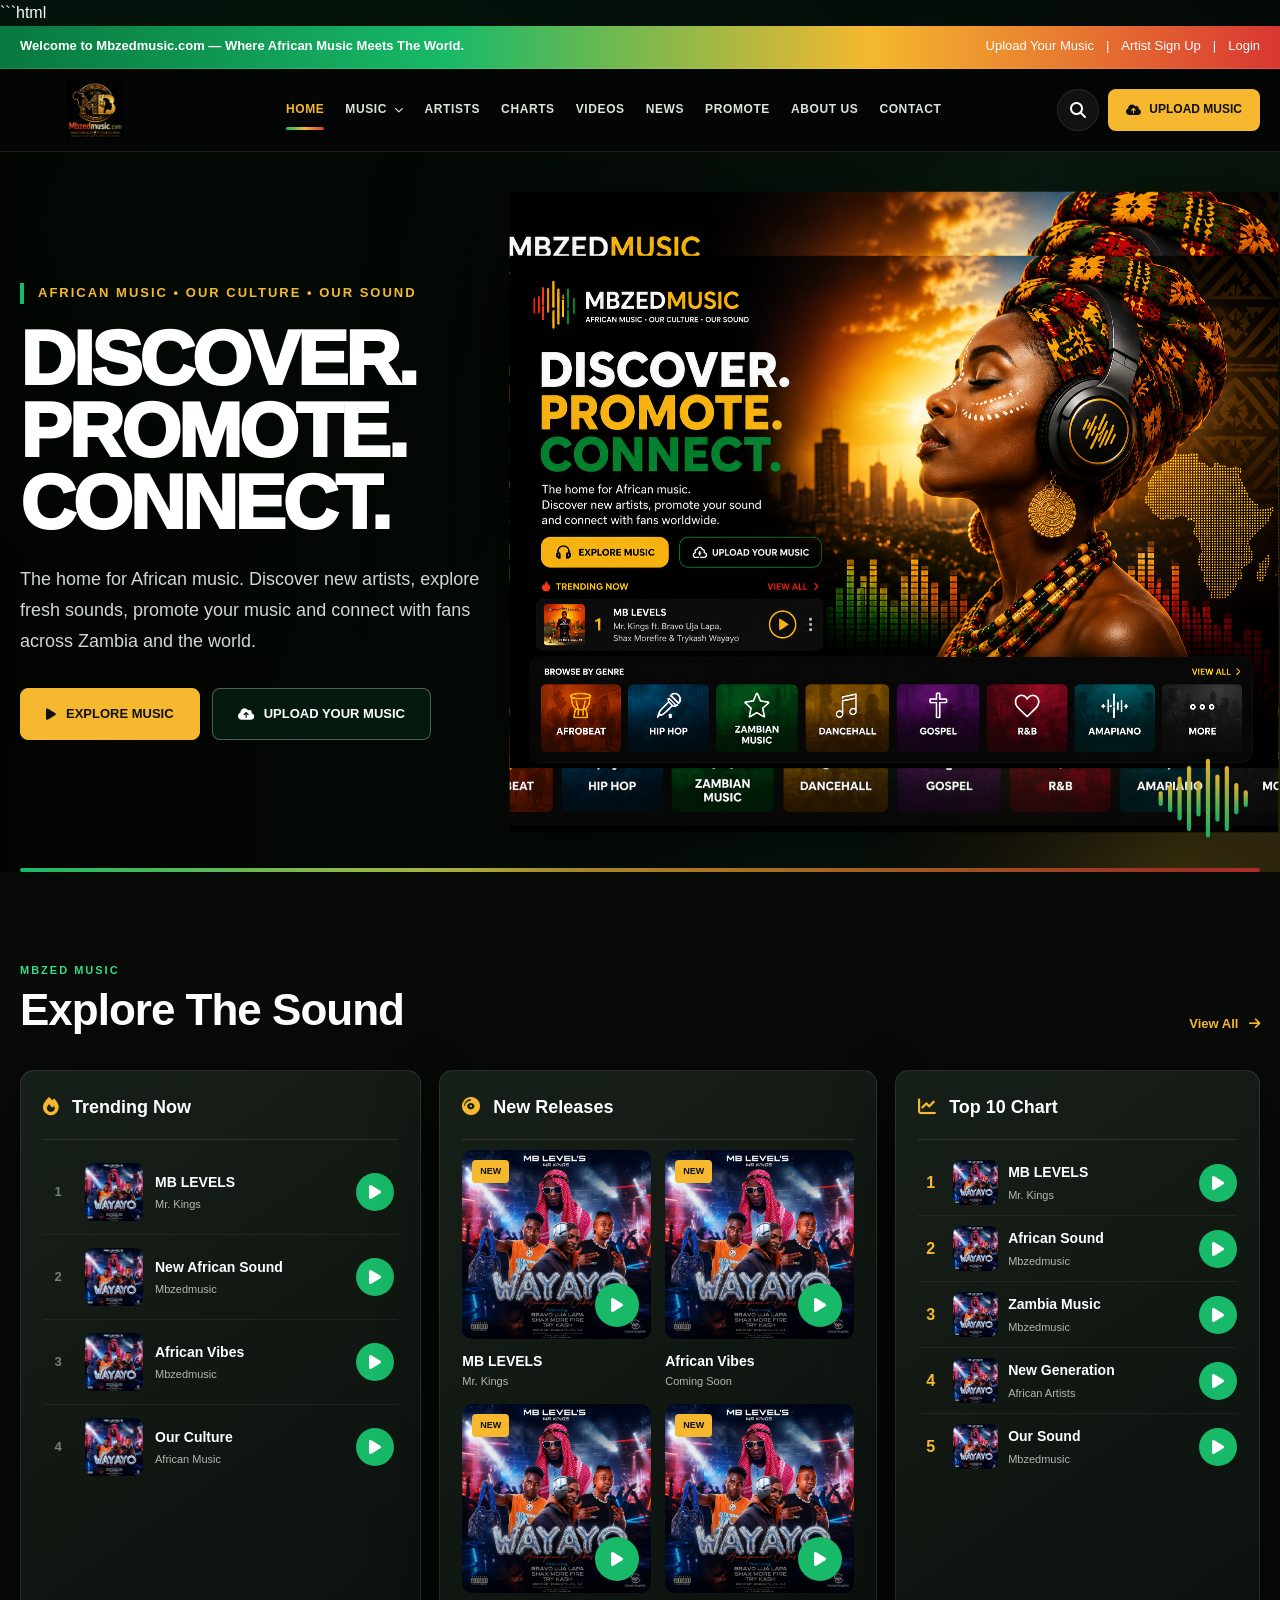
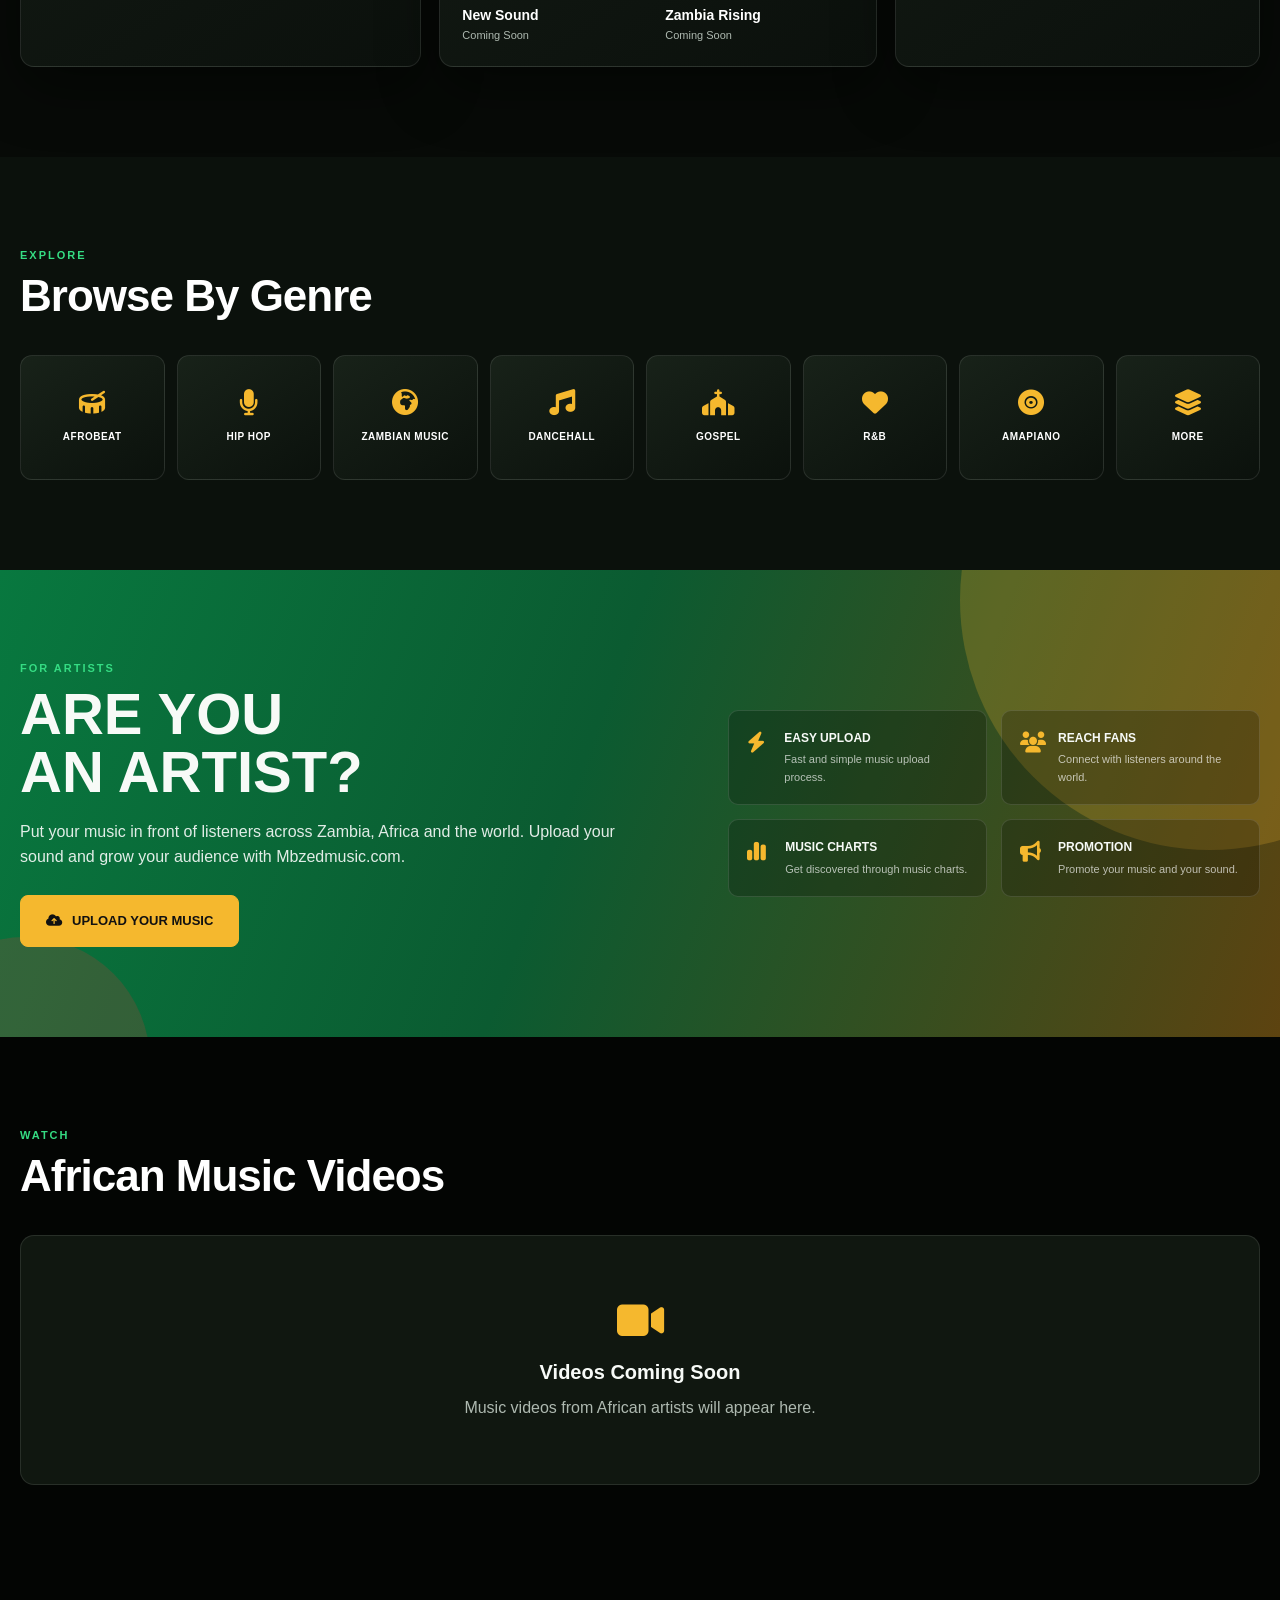
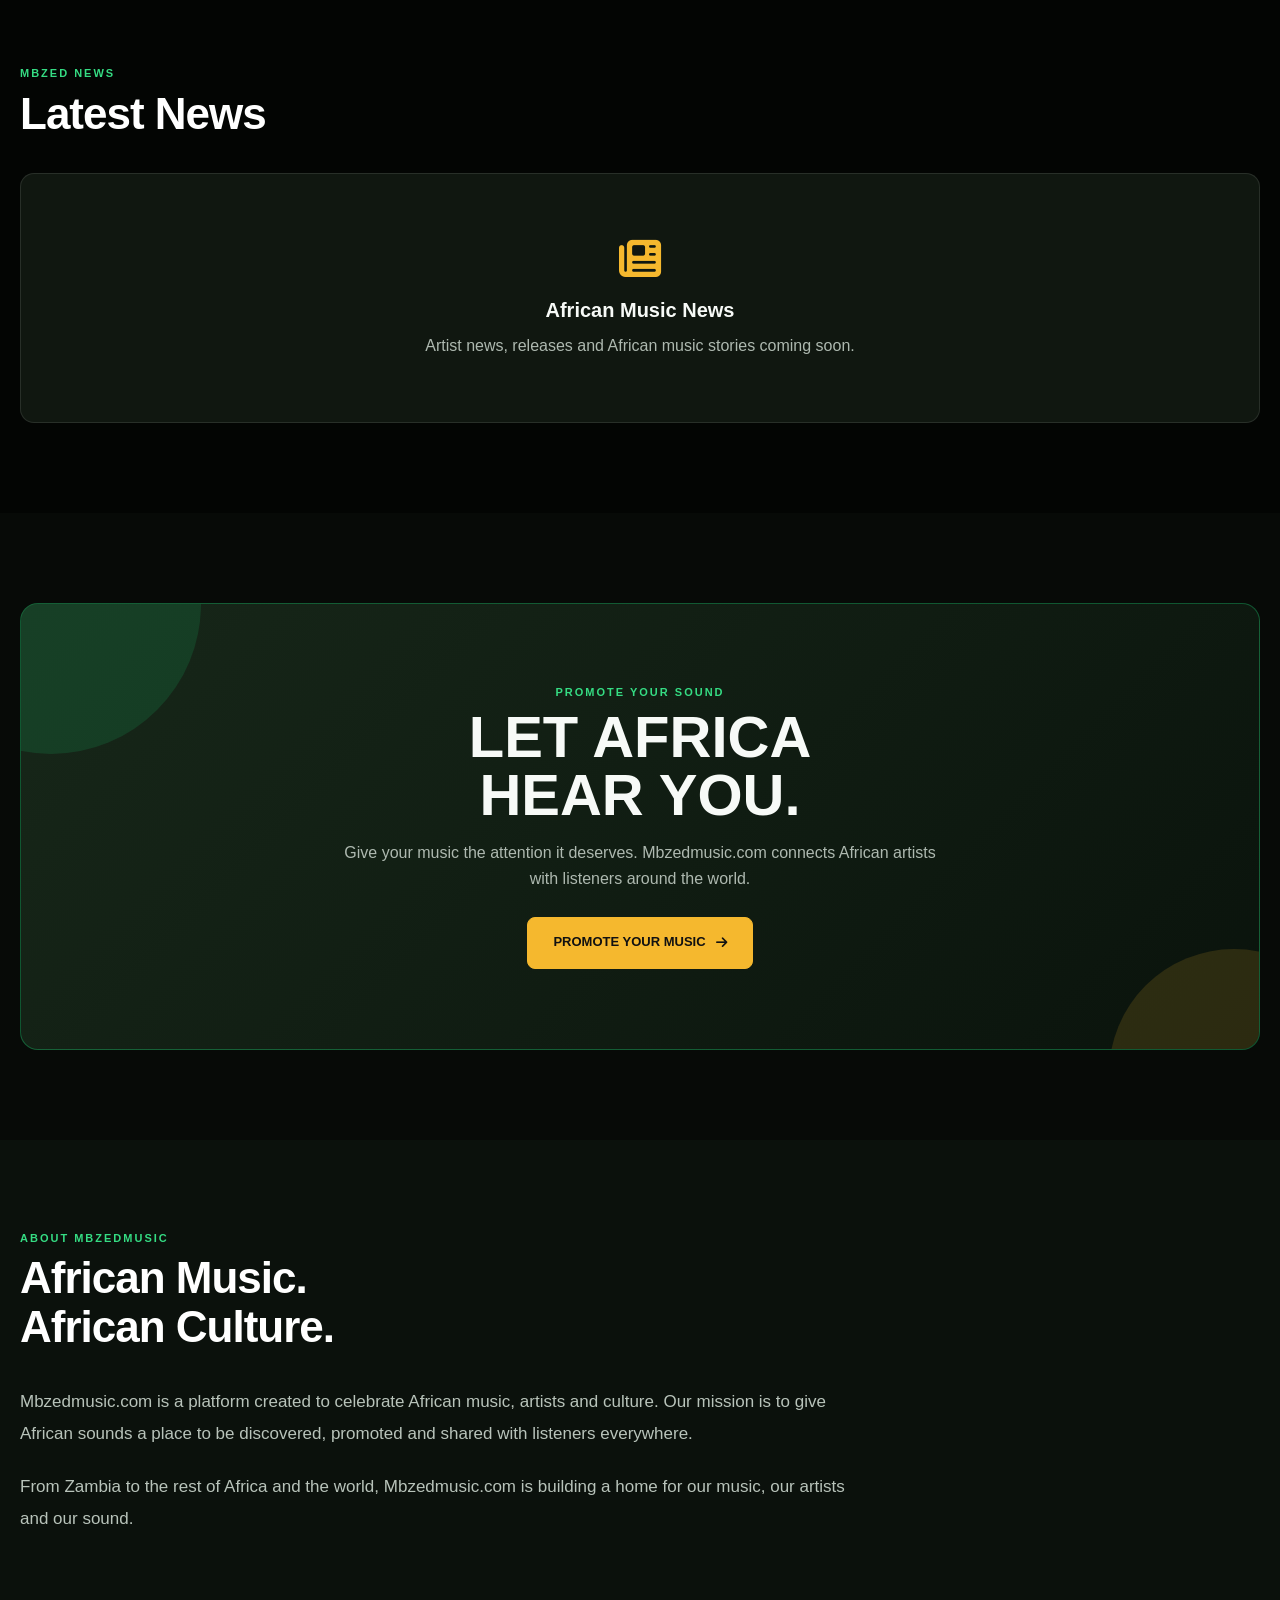
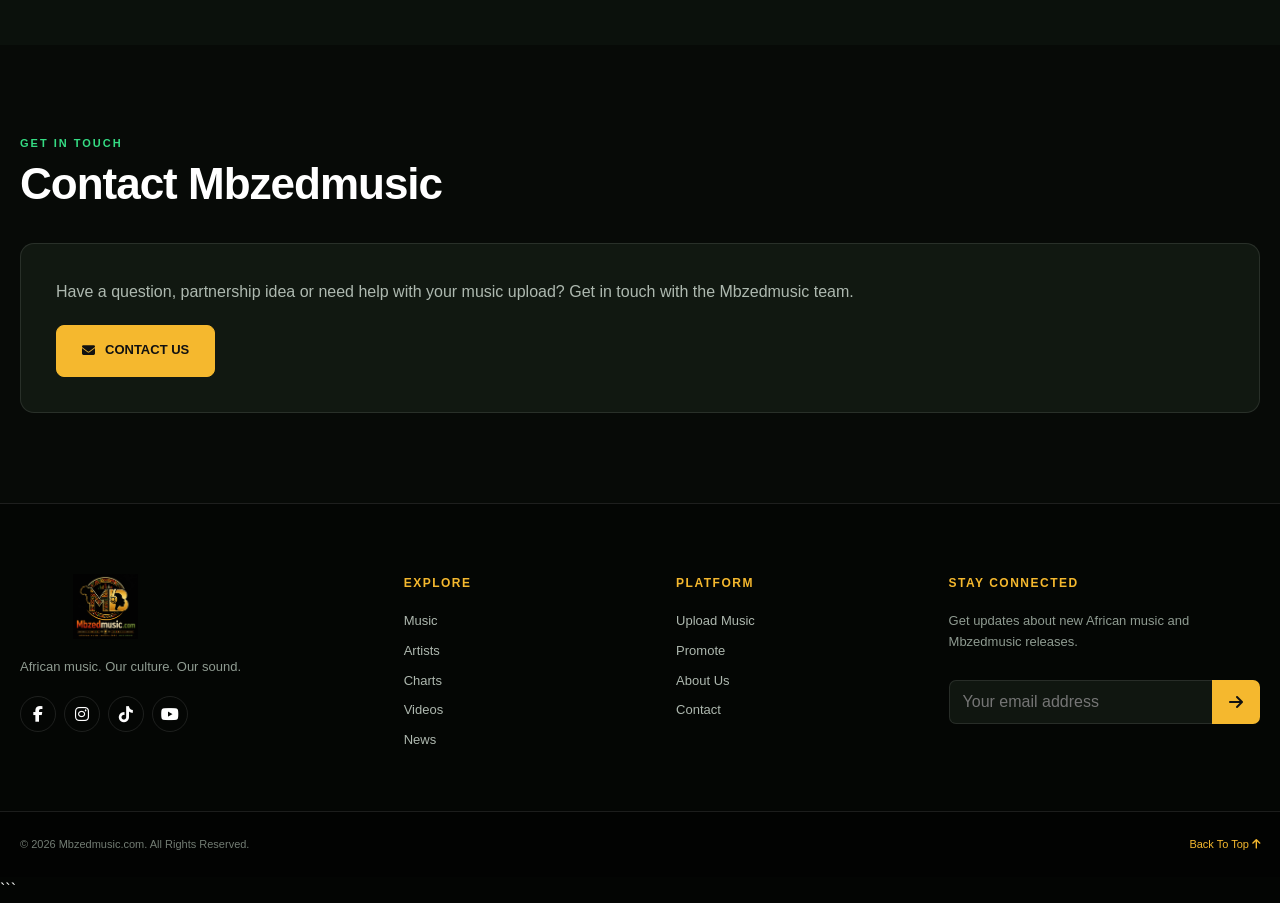
<file: index.html>
```html
<!DOCTYPE html>
<html lang="en">

<head>
    <meta charset="UTF-8">

    <meta name="viewport"
          content="width=device-width, initial-scale=1.0">

    <title>
        Mbzedmusic.com | African Music • Our Culture • Our Sound
    </title>

    <meta name="description"
          content="Mbzedmusic.com — Discover, promote and connect with African music.">

    <meta name="theme-color"
          content="#070907">

    <link rel="stylesheet"
          href="style.css">

    <link rel="preconnect"
          href="https://fonts.googleapis.com">

    <link rel="preconnect"
          href="https://fonts.gstatic.com"
          crossorigin>

    <link href="https://fonts.googleapis.com/css2?family=Inter:wght@400;500;600;700;800;900&display=swap"
          rel="stylesheet">

    <link rel="stylesheet"
          href="https://cdnjs.cloudflare.com/ajax/libs/font-awesome/6.5.2/css/all.min.css">

</head>

<body>

<!-- =====================================================
     TOP BAR
===================================================== -->

<div class="top-bar">

    <div class="container top-bar-inner">

        <div class="welcome-text">
            Welcome to Mbzedmusic.com — Where African Music Meets The World.
        </div>

        <div class="top-links">

            <a href="upload.html">
                Upload Your Music
            </a>

            <span>|</span>

            <a href="#artists">
                Artist Sign Up
            </a>

            <span>|</span>

            <a href="#login">
                Login
            </a>

        </div>

    </div>

</div>


<!-- =====================================================
     HEADER
===================================================== -->

<header class="header">

    <div class="container header-inner">

        <a href="index.html"
           class="logo"
           aria-label="Mbzedmusic Home">

            <img src="logo.jpeg"
                 alt="Mbzedmusic.com">

        </a>

        <nav class="navigation"
             id="navigation">

            <a href="index.html"
               class="active">
                HOME
            </a>

            <a href="#music">
                MUSIC
                <i class="fa-solid fa-chevron-down"></i>
            </a>

            <a href="#artists">
                ARTISTS
            </a>

            <a href="#charts">
                CHARTS
            </a>

            <a href="#videos">
                VIDEOS
            </a>

            <a href="#news">
                NEWS
            </a>

            <a href="#promote">
                PROMOTE
            </a>

            <a href="#about">
                ABOUT US
            </a>

            <a href="#contact">
                CONTACT
            </a>

        </nav>

        <div class="header-actions">

            <button
                type="button"
                class="search-button"
                id="searchButton"
                aria-label="Search">

                <i class="fa-solid fa-magnifying-glass"></i>

            </button>

            <a href="upload.html"
               class="upload-button">

                <i class="fa-solid fa-cloud-arrow-up"></i>

                Upload Music

            </a>

            <button
                type="button"
                class="mobile-menu"
                id="mobileMenu"
                aria-label="Open menu">

                <i class="fa-solid fa-bars"></i>

            </button>

        </div>

    </div>

</header>


<!-- =====================================================
     SEARCH
===================================================== -->

<div class="search-box"
     id="searchBox">

    <div class="container search-inner">

        <input
            type="search"
            id="searchInput"
            placeholder="Search songs, artists or genres..."
            autocomplete="off">

        <button
            type="button"
            id="closeSearch"
            aria-label="Close search">

            <i class="fa-solid fa-xmark"></i>

        </button>

    </div>

</div>


<!-- =====================================================
     HERO
===================================================== -->

<section class="hero"
         id="home">

    <div class="hero-overlay"></div>

    <div class="container hero-content">

        <div class="hero-text">

            <span class="hero-small-title">
                AFRICAN MUSIC • OUR CULTURE • OUR SOUND
            </span>

            <h1>
                DISCOVER.<br>
                PROMOTE.<br>
                CONNECT.
            </h1>

            <p>
                The home for African music.
                Discover new artists, explore fresh sounds,
                promote your music and connect with fans
                across Zambia and the world.
            </p>

            <div class="hero-buttons">

                <a href="#music"
                   class="primary-button">

                    <i class="fa-solid fa-play"></i>

                    Explore Music

                </a>

                <a href="upload.html"
                   class="secondary-button">

                    <i class="fa-solid fa-cloud-arrow-up"></i>

                    Upload Your Music

                </a>

            </div>

        </div>

        <div class="hero-visual">

            <div class="africa-shape">
                AFRICA
            </div>

            <div class="hero-artwork-image">

                <img
                    src="hero-artwork.png.png"
                    alt="African music listener">

            </div>

            <div class="sound-wave"
                 aria-hidden="true">

                <span></span>
                <span></span>
                <span></span>
                <span></span>
                <span></span>
                <span></span>
                <span></span>
                <span></span>
                <span></span>
                <span></span>

            </div>

        </div>

    </div>

</section>


<!-- =====================================================
     MUSIC
===================================================== -->

<section class="section music-section"
         id="music">

    <div class="container">

        <div class="section-heading">

            <div>

                <span class="section-label">
                    MBZED MUSIC
                </span>

                <h2>
                    Explore The Sound
                </h2>

            </div>

            <a href="#music"
               class="view-all">

                View All

                <i class="fa-solid fa-arrow-right"></i>

            </a>

        </div>


        <div class="music-panels">


            <!-- =================================================
                 TRENDING
            ================================================= -->

            <div class="music-panel">

                <div class="panel-heading">

                    <h2>
                        <i class="fa-solid fa-fire"></i>
                        Trending Now
                    </h2>

                </div>

                <div class="track-list">


                    <!-- SONG 1 -->

                    <div class="track">

                        <span class="track-number">
                            1
                        </span>

                        <div class="track-image"
                             style="background-image:url('mb-levels-cover.jpg.jpeg');">
                        </div>

                        <div class="track-info">

                            <h3>
                                MB LEVELS
                            </h3>

                            <p>
                                Mr. Kings
                            </p>

                        </div>

                        <button
                            class="play-button"
                            type="button"

                            data-title="MB LEVELS"
                            data-artist="Mr. Kings"

                            data-audio="https://uutfftxqupzxqfmcryqg.supabase.co/storage/v1/object/public/music/1787950617410-d1cjwhm-kings-love-bite.mp3"

                            data-cover="mb-levels-cover.jpg.jpeg"

                            aria-label="Play MB LEVELS">

                            <i class="fa-solid fa-play"></i>

                        </button>

                    </div>


                    <!-- SONG 2 -->

                    <div class="track">

                        <span class="track-number">
                            2
                        </span>

                        <div class="track-image"
                             style="background-image:url('mb-levels-cover.jpg.jpeg');">
                        </div>

                        <div class="track-info">

                            <h3>
                                New African Sound
                            </h3>

                            <p>
                                Mbzedmusic
                            </p>

                        </div>

                        <button
                            class="play-button"
                            type="button"
                            aria-label="Song coming soon">

                            <i class="fa-solid fa-play"></i>

                        </button>

                    </div>


                    <!-- SONG 3 -->

                    <div class="track">

                        <span class="track-number">
                            3
                        </span>

                        <div class="track-image"
                             style="background-image:url('mb-levels-cover.jpg.jpeg');">
                        </div>

                        <div class="track-info">

                            <h3>
                                African Vibes
                            </h3>

                            <p>
                                Mbzedmusic
                            </p>

                        </div>

                        <button
                            class="play-button"
                            type="button"
                            aria-label="Song coming soon">

                            <i class="fa-solid fa-play"></i>

                        </button>

                    </div>


                    <!-- SONG 4 -->

                    <div class="track">

                        <span class="track-number">
                            4
                        </span>

                        <div class="track-image"
                             style="background-image:url('mb-levels-cover.jpg.jpeg');">
                        </div>

                        <div class="track-info">

                            <h3>
                                Our Culture
                            </h3>

                            <p>
                                African Music
                            </p>

                        </div>

                        <button
                            class="play-button"
                            type="button"
                            aria-label="Song coming soon">

                            <i class="fa-solid fa-play"></i>

                        </button>

                    </div>

                </div>

            </div>


            <!-- =================================================
                 NEW RELEASES
            ================================================= -->

            <div class="music-panel">

                <div class="panel-heading">

                    <h2>

                        <i class="fa-solid fa-compact-disc"></i>

                        New Releases

                    </h2>

                </div>


                <div class="release-grid">


                    <!-- RELEASE 1 -->

                    <div class="release-card">

                        <div class="release-image"
                             style="background-image:url('mb-levels-cover.jpg.jpeg');">

                            <span class="new-label">
                                NEW
                            </span>

                            <button
                                class="card-play"
                                type="button"

                                data-title="MB LEVELS"
                                data-artist="Mr. Kings"

                                data-audio="https://uutfftxqupzxqfmcryqg.supabase.co/storage/v1/object/public/music/1787950617410-d1cjwhm-kings-love-bite.mp3"

                                data-cover="mb-levels-cover.jpg.jpeg"

                                aria-label="Play MB LEVELS">

                                <i class="fa-solid fa-play"></i>

                            </button>

                        </div>

                        <h3>
                            MB LEVELS
                        </h3>

                        <p>
                            Mr. Kings
                        </p>

                    </div>


                    <!-- RELEASE 2 -->

                    <div class="release-card">

                        <div class="release-image"
                             style="background-image:url('mb-levels-cover.jpg.jpeg');">

                            <span class="new-label">
                                NEW
                            </span>

                            <button
                                class="card-play"
                                type="button"
                                aria-label="Coming soon">

                                <i class="fa-solid fa-play"></i>

                            </button>

                        </div>

                        <h3>
                            African Vibes
                        </h3>

                        <p>
                            Coming Soon
                        </p>

                    </div>


                    <!-- RELEASE 3 -->

                    <div class="release-card">

                        <div class="release-image"
                             style="background-image:url('mb-levels-cover.jpg.jpeg');">

                            <span class="new-label">
                                NEW
                            </span>

                            <button
                                class="card-play"
                                type="button"
                                aria-label="Coming soon">

                                <i class="fa-solid fa-play"></i>

                            </button>

                        </div>

                        <h3>
                            New Sound
                        </h3>

                        <p>
                            Coming Soon
                        </p>

                    </div>


                    <!-- RELEASE 4 -->

                    <div class="release-card">

                        <div class="release-image"
                             style="background-image:url('mb-levels-cover.jpg.jpeg');">

                            <span class="new-label">
                                NEW
                            </span>

                            <button
                                class="card-play"
                                type="button"
                                aria-label="Coming soon">

                                <i class="fa-solid fa-play"></i>

                            </button>

                        </div>

                        <h3>
                            Zambia Rising
                        </h3>

                        <p>
                            Coming Soon
                        </p>

                    </div>

                </div>

            </div>


            <!-- =================================================
                 CHART
            ================================================= -->

            <div class="music-panel"
                 id="charts">

                <div class="panel-heading">

                    <h2>

                        <i class="fa-solid fa-chart-line"></i>

                        Top 10 Chart

                    </h2>

                </div>


                <div class="chart-list">


                    <!-- CHART 1 -->

                    <div class="chart-item">

                        <span>
                            1
                        </span>

                        <div class="mini-cover"
                             style="background-image:url('mb-levels-cover.jpg.jpeg');">
                        </div>

                        <div>

                            <h3>
                                MB LEVELS
                            </h3>

                            <p>
                                Mr. Kings
                            </p>

                        </div>

                        <button
                            class="play-button"
                            type="button"

                            data-title="MB LEVELS"
                            data-artist="Mr. Kings"

                            data-audio="https://uutfftxqupzxqfmcryqg.supabase.co/storage/v1/object/public/music/1787950617410-d1cjwhm-kings-love-bite.mp3"

                            data-cover="mb-levels-cover.jpg.jpeg"

                            aria-label="Play MB LEVELS">

                            <i class="fa-solid fa-play"></i>

                        </button>

                    </div>


                    <!-- CHART 2 -->

                    <div class="chart-item">

                        <span>
                            2
                        </span>

                        <div class="mini-cover"
                             style="background-image:url('mb-levels-cover.jpg.jpeg');">
                        </div>

                        <div>

                            <h3>
                                African Sound
                            </h3>

                            <p>
                                Mbzedmusic
                            </p>

                        </div>

                        <button
                            class="play-button"
                            type="button"
                            aria-label="Coming soon">

                            <i class="fa-solid fa-play"></i>

                        </button>

                    </div>


                    <!-- CHART 3 -->

                    <div class="chart-item">

                        <span>
                            3
                        </span>

                        <div class="mini-cover"
                             style="background-image:url('mb-levels-cover.jpg.jpeg');">
                        </div>

                        <div>

                            <h3>
                                Zambia Music
                            </h3>

                            <p>
                                Mbzedmusic
                            </p>

                        </div>

                        <button
                            class="play-button"
                            type="button"
                            aria-label="Coming soon">

                            <i class="fa-solid fa-play"></i>

                        </button>

                    </div>


                    <!-- CHART 4 -->

                    <div class="chart-item">

                        <span>
                            4
                        </span>

                        <div class="mini-cover"
                             style="background-image:url('mb-levels-cover.jpg.jpeg');">
                        </div>

                        <div>

                            <h3>
                                New Generation
                            </h3>

                            <p>
                                African Artists
                            </p>

                        </div>

                        <button
                            class="play-button"
                            type="button"
                            aria-label="Coming soon">

                            <i class="fa-solid fa-play"></i>

                        </button>

                    </div>


                    <!-- CHART 5 -->

                    <div class="chart-item">

                        <span>
                            5
                        </span>

                        <div class="mini-cover"
                             style="background-image:url('mb-levels-cover.jpg.jpeg');">
                        </div>

                        <div>

                            <h3>
                                Our Sound
                            </h3>

                            <p>
                                Mbzedmusic
                            </p>

                        </div>

                        <button
                            class="play-button"
                            type="button"
                            aria-label="Coming soon">

                            <i class="fa-solid fa-play"></i>

                        </button>

                    </div>

                </div>

            </div>

        </div>

    </div>

</section>


<!-- =====================================================
     GENRES
===================================================== -->

<section class="section genres-section">

    <div class="container">

        <div class="section-heading">

            <div>

                <span class="section-label">
                    EXPLORE
                </span>

                <h2>
                    Browse By Genre
                </h2>

            </div>

        </div>


        <div class="genre-grid">

            <a href="#music"
               class="genre-card">

                <i class="fa-solid fa-drum"></i>

                <span>
                    AFROBEAT
                </span>

            </a>

            <a href="#music"
               class="genre-card">

                <i class="fa-solid fa-microphone"></i>

                <span>
                    HIP HOP
                </span>

            </a>

            <a href="#music"
               class="genre-card">

                <i class="fa-solid fa-earth-africa"></i>

                <span>
                    ZAMBIAN MUSIC
                </span>

            </a>

            <a href="#music"
               class="genre-card">

                <i class="fa-solid fa-music"></i>

                <span>
                    DANCEHALL
                </span>

            </a>

            <a href="#music"
               class="genre-card">

                <i class="fa-solid fa-church"></i>

                <span>
                    GOSPEL
                </span>

            </a>

            <a href="#music"
               class="genre-card">

                <i class="fa-solid fa-heart"></i>

                <span>
                    R&B
                </span>

            </a>

            <a href="#music"
               class="genre-card">

                <i class="fa-solid fa-record-vinyl"></i>

                <span>
                    AMAPIANO
                </span>

            </a>

            <a href="#music"
               class="genre-card">

                <i class="fa-solid fa-layer-group"></i>

                <span>
                    MORE
                </span>

            </a>

        </div>

    </div>

</section>


<!-- =====================================================
     ARTIST SECTION
===================================================== -->

<section class="section artist-banner"
         id="artists">

    <div class="container artist-banner-inner">

        <div class="artist-banner-text">

            <span class="section-label">
                FOR ARTISTS
            </span>

            <h2>
                ARE YOU<br>
                AN ARTIST?
            </h2>

            <p>
                Put your music in front of listeners
                across Zambia, Africa and the world.
                Upload your sound and grow your audience
                with Mbzedmusic.com.
            </p>

            <a href="upload.html"
               class="primary-button">

                <i class="fa-solid fa-cloud-arrow-up"></i>

                Upload Your Music

            </a>

        </div>


        <div class="artist-benefits">

            <div class="benefit">

                <i class="fa-solid fa-bolt"></i>

                <div>

                    <h3>
                        EASY UPLOAD
                    </h3>

                    <p>
                        Fast and simple music upload process.
                    </p>

                </div>

            </div>


            <div class="benefit">

                <i class="fa-solid fa-users"></i>

                <div>

                    <h3>
                        REACH FANS
                    </h3>

                    <p>
                        Connect with listeners around the world.
                    </p>

                </div>

            </div>


            <div class="benefit">

                <i class="fa-solid fa-chart-simple"></i>

                <div>

                    <h3>
                        MUSIC CHARTS
                    </h3>

                    <p>
                        Get discovered through music charts.
                    </p>

                </div>

            </div>


            <div class="benefit">

                <i class="fa-solid fa-bullhorn"></i>

                <div>

                    <h3>
                        PROMOTION
                    </h3>

                    <p>
                        Promote your music and your sound.
                    </p>

                </div>

            </div>

        </div>

    </div>

</section>


<!-- =====================================================
     VIDEOS
===================================================== -->

<section class="section"
         id="videos">

    <div class="container">

        <div class="section-heading">

            <div>

                <span class="section-label">
                    WATCH
                </span>

                <h2>
                    African Music Videos
                </h2>

            </div>

        </div>

        <div class="empty-section">

            <i class="fa-solid fa-video"></i>

            <h3>
                Videos Coming Soon
            </h3>

            <p>
                Music videos from African artists will appear here.
            </p>

        </div>

    </div>

</section>


<!-- =====================================================
     NEWS
===================================================== -->

<section class="section"
         id="news">

    <div class="container">

        <div class="section-heading">

            <div>

                <span class="section-label">
                    MBZED NEWS
                </span>

                <h2>
                    Latest News
                </h2>

            </div>

        </div>

        <div class="empty-section">

            <i class="fa-solid fa-newspaper"></i>

            <h3>
                African Music News
            </h3>

            <p>
                Artist news, releases and African music stories coming soon.
            </p>

        </div>

    </div>

</section>


<!-- =====================================================
     PROMOTE
===================================================== -->

<section class="section promote-section"
         id="promote">

    <div class="container">

        <div class="promote-box">

            <span class="section-label">
                PROMOTE YOUR SOUND
            </span>

            <h2>
                LET AFRICA<br>
                HEAR YOU.
            </h2>

            <p>
                Give your music the attention it deserves.
                Mbzedmusic.com connects African artists
                with listeners around the world.
            </p>

            <a href="upload.html"
               class="primary-button">

                Promote Your Music

                <i class="fa-solid fa-arrow-right"></i>

            </a>

        </div>

    </div>

</section>


<!-- =====================================================
     ABOUT
===================================================== -->

<section class="section about-section"
         id="about">

    <div class="container">

        <div class="section-heading">

            <div>

                <span class="section-label">
                    ABOUT MBZEDMUSIC
                </span>

                <h2>
                    African Music.<br>
                    African Culture.
                </h2>

            </div>

        </div>

        <div class="about-content">

            <p>
                Mbzedmusic.com is a platform created to
                celebrate African music, artists and culture.
                Our mission is to give African sounds a place
                to be discovered, promoted and shared with
                listeners everywhere.
            </p>

            <p>
                From Zambia to the rest of Africa and the world,
                Mbzedmusic.com is building a home for our music,
                our artists and our sound.
            </p>

        </div>

    </div>

</section>


<!-- =====================================================
     CONTACT
===================================================== -->

<section class="section contact-section"
         id="contact">

    <div class="container">

        <div class="section-heading">

            <div>

                <span class="section-label">
                    GET IN TOUCH
                </span>

                <h2>
                    Contact Mbzedmusic
                </h2>

            </div>

        </div>

        <div class="contact-content">

            <p>
                Have a question, partnership idea or need help
                with your music upload? Get in touch with the
                Mbzedmusic team.
            </p>

            <a href="mailto:info@mbzedmusic.com"
               class="primary-button">

                <i class="fa-solid fa-envelope"></i>

                Contact Us

            </a>

        </div>

    </div>

</section>


<!-- =====================================================
     PROFESSIONAL MUSIC PLAYER
===================================================== -->

<div class="music-player"
     id="musicPlayer">

    <div class="player-inner">


        <!-- COVER -->

        <div class="player-cover"
             id="playerCover"
             style="background-image:url('mb-levels-cover.jpg.jpeg');">
        </div>


        <!-- SONG INFORMATION -->

        <div class="player-info">

            <h3 id="playerTitle">
                MB LEVELS
            </h3>

            <p id="playerArtist">
                Mr. Kings
            </p>

        </div>


        <!-- PREVIOUS -->

        <button
            type="button"
            class="player-control"
            id="previousButton"
            aria-label="Previous song">

            <i class="fa-solid fa-backward-step"></i>

        </button>


        <!-- PLAY / PAUSE -->

        <button
            type="button"
            class="main-player-button"
            id="mainPlayerButton"
            aria-label="Play music">

            <i class="fa-solid fa-play"></i>

        </button>


        <!-- NEXT -->

        <button
            type="button"
            class="player-control"
            id="nextButton"
            aria-label="Next song">

            <i class="fa-solid fa-forward-step"></i>

        </button>


        <!-- TIME -->

        <div class="player-time">

            <span id="currentTime">
                0:00
            </span>

            <span>
                /
            </span>

            <span id="duration">
                0:00
            </span>

        </div>


        <!-- PROGRESS -->

        <div
            class="player-progress"
            id="playerProgress">

            <div
                id="progressBar">
            </div>

        </div>


        <!-- VOLUME -->

        <button
            type="button"
            class="player-control volume-button"
            id="volumeButton"
            aria-label="Mute">

            <i class="fa-solid fa-volume-high"></i>

        </button>


        <input
            type="range"
            id="volumeSlider"
            class="volume-slider"
            min="0"
            max="1"
            step="0.01"
            value="1"
            aria-label="Volume">


        <!-- SHUFFLE -->

        <button
            type="button"
            class="player-control"
            id="shuffleButton"
            aria-label="Shuffle">

            <i class="fa-solid fa-shuffle"></i>

        </button>


        <!-- REPEAT -->

        <button
            type="button"
            class="player-control"
            id="repeatButton"
            aria-label="Repeat">

            <i class="fa-solid fa-repeat"></i>

        </button>

    </div>

</div>


<!-- =====================================================
     AUDIO ENGINE
===================================================== -->

<audio
    id="audioPlayer"
    preload="metadata">
</audio>


<!-- =====================================================
     FOOTER
===================================================== -->

<footer class="footer">

    <div class="container footer-grid">


        <div class="footer-brand">

            <a href="index.html"
               class="logo">

                <img src="logo.jpeg"
                     alt="Mbzedmusic.com">

            </a>

            <p>
                African music.
                Our culture.
                Our sound.
            </p>


            <div class="social-links">

                <a href="#"
                   aria-label="Facebook">

                    <i class="fa-brands fa-facebook-f"></i>

                </a>

                <a href="#"
                   aria-label="Instagram">

                    <i class="fa-brands fa-instagram"></i>

                </a>

                <a href="#"
                   aria-label="TikTok">

                    <i class="fa-brands fa-tiktok"></i>

                </a>

                <a href="#"
                   aria-label="YouTube">

                    <i class="fa-brands fa-youtube"></i>

                </a>

            </div>

        </div>


        <div class="footer-column">

            <h3>
                Explore
            </h3>

            <a href="#music">
                Music
            </a>

            <a href="#artists">
                Artists
            </a>

            <a href="#charts">
                Charts
            </a>

            <a href="#videos">
                Videos
            </a>

            <a href="#news">
                News
            </a>

        </div>


        <div class="footer-column">

            <h3>
                Platform
            </h3>

            <a href="upload.html">
                Upload Music
            </a>

            <a href="#promote">
                Promote
            </a>

            <a href="#about">
                About Us
            </a>

            <a href="#contact">
                Contact
            </a>

        </div>


        <div class="footer-column">

            <h3>
                Stay Connected
            </h3>

            <p>
                Get updates about new African music
                and Mbzedmusic releases.
            </p>


            <form class="newsletter-form"
                  id="newsletterForm">

                <input
                    type="email"
                    placeholder="Your email address"
                    required>

                <button
                    type="submit"
                    aria-label="Subscribe">

                    <i class="fa-solid fa-arrow-right"></i>

                </button>

            </form>

        </div>

    </div>


    <div class="footer-bottom">

        <div class="container footer-bottom-inner">

            <p>
                © 2026 Mbzedmusic.com.
                All Rights Reserved.
            </p>

            <a href="#home">

                Back To Top

                <i class="fa-solid fa-arrow-up"></i>

            </a>

        </div>

    </div>

</footer>


<!-- =====================================================
     JAVASCRIPT
===================================================== -->

<script src="script.js"></script>

</body>
</html>
```
</file>
<file: style.css>
/* =========================================================
   MBZEDMUSIC.COM
   AFRICAN MUSIC • OUR CULTURE • OUR SOUND
   COMPLETE MASTER STYLESHEET
   ========================================================= */

:root {
    --black: #030503;
    --black-2: #070b07;
    --black-3: #0c130d;
    --panel: #101810;
    --panel-2: #141d15;

    --green: #18b968;
    --green-dark: #08783f;
    --green-light: #35dc83;

    --gold: #f5b82e;
    --gold-light: #ffd967;

    --red: #d93632;
    --red-light: #ef5147;

    --white: #ffffff;
    --text: #f7faf7;
    --muted: #aeb9b0;

    --border: rgba(255,255,255,0.10);

    --container: 1240px;
    --radius: 14px;

    --shadow: 0 20px 60px rgba(0,0,0,0.45);
}


/* =========================================================
   RESET
   ========================================================= */

* {
    margin: 0;
    padding: 0;
    box-sizing: border-box;
}

html {
    scroll-behavior: smooth;
}

body {
    min-width: 320px;

    background:
        radial-gradient(
            circle at 10% 10%,
            rgba(24,185,104,0.13),
            transparent 28%
        ),
        radial-gradient(
            circle at 90% 20%,
            rgba(245,184,46,0.08),
            transparent 25%
        ),
        var(--black);

    color: var(--text);

    font-family:
        Arial,
        Helvetica,
        sans-serif;

    line-height: 1.6;

    overflow-x: hidden;
}

img {
    max-width: 100%;
    display: block;
}

a {
    color: inherit;
    text-decoration: none;
}

button,
input,
select,
textarea {
    font: inherit;
}

button {
    cursor: pointer;
}

ul,
ol {
    list-style: none;
}


/* =========================================================
   CONTAINER
   ========================================================= */

.container {
    width: min(
        calc(100% - 40px),
        var(--container)
    );

    margin: 0 auto;
}


/* =========================================================
   TOP BAR
   ========================================================= */

.top-bar {
    background:
        linear-gradient(
            90deg,
            #08783f 0%,
            #18b968 35%,
            #f5b82e 68%,
            #d93632 100%
        );

    color: #fff;

    font-size: 13px;

    border-bottom:
        1px solid rgba(255,255,255,0.12);
}

.top-bar-inner {
    min-height: 42px;

    display: flex;

    align-items: center;

    justify-content: space-between;

    gap: 20px;
}

.welcome-text {
    color: #fff;

    font-weight: 700;
}

.top-links {
    display: flex;

    align-items: center;

    gap: 12px;

    white-space: nowrap;
}

.top-links a {
    transition: 0.2s ease;
}

.top-links a:hover {
    color: #111;
}


/* =========================================================
   HEADER
   ========================================================= */

.header {
    position: sticky;

    top: 0;

    z-index: 1000;

    background:
        rgba(4,7,5,0.96);

    backdrop-filter:
        blur(18px);

    -webkit-backdrop-filter:
        blur(18px);

    border-bottom:
        1px solid var(--border);
}

.header-inner {
    min-height: 82px;

    display: flex;

    align-items: center;

    gap: 28px;
}


/* =========================================================
   LOGO
   ========================================================= */

.logo {
    display: flex;

    align-items: center;

    flex-shrink: 0;
}

.logo img {
    width: 150px;

    height: 58px;

    object-fit: contain;

    object-position: center;

    border-radius: 8px;
}


/* =========================================================
   NAVIGATION
   ========================================================= */

.navigation {
    display: flex;

    align-items: center;

    justify-content: center;

    gap: 21px;

    flex: 1;

    min-width: 0;
}

.navigation a {
    position: relative;

    color: #dce4de;

    font-size: 12px;

    font-weight: 800;

    letter-spacing: 0.6px;

    padding: 31px 0;

    white-space: nowrap;

    transition:
        color 0.2s ease;
}

.navigation a:hover,
.navigation a.active {
    color: var(--gold);
}

.navigation a::after {
    content: "";

    position: absolute;

    left: 0;
    right: 0;

    bottom: 20px;

    height: 3px;

    background:
        linear-gradient(
            90deg,
            var(--green),
            var(--gold),
            var(--red)
        );

    border-radius: 10px;

    transform:
        scaleX(0);

    transform-origin: center;

    transition:
        transform 0.2s ease;
}

.navigation a:hover::after,
.navigation a.active::after {
    transform:
        scaleX(1);
}

.navigation i {
    font-size: 9px;

    margin-left: 3px;
}


/* =========================================================
   HEADER ACTIONS
   ========================================================= */

.header-actions {
    display: flex;

    align-items: center;

    gap: 9px;

    flex-shrink: 0;
}

.search-button,
.mobile-menu {
    width: 42px;
    height: 42px;

    border:
        1px solid var(--border);

    background:
        rgba(255,255,255,0.05);

    color: #fff;

    border-radius: 50%;

    transition: 0.2s ease;
}

.search-button:hover,
.mobile-menu:hover {
    background: var(--green);

    border-color: var(--green);
}

.mobile-menu {
    display: none;
}

.upload-button {
    display: inline-flex;

    align-items: center;

    justify-content: center;

    gap: 8px;

    min-height: 42px;

    padding: 0 18px;

    background: var(--gold);

    color: #111;

    border-radius: 8px;

    font-size: 12px;

    font-weight: 900;

    text-transform: uppercase;

    transition:
        transform 0.2s ease,
        background 0.2s ease;
}

.upload-button:hover {
    background: var(--gold-light);

    transform:
        translateY(-2px);
}


/* =========================================================
   SEARCH
   ========================================================= */

.search-box {
    display: none;

    background:
        #0b110c;

    border-bottom:
        1px solid var(--border);
}

.search-box.active {
    display: block;
}

.search-inner {
    display: flex;

    align-items: center;

    gap: 15px;

    padding: 15px 0;
}

.search-inner input {
    flex: 1;

    min-width: 0;

    height: 50px;

    padding: 0 18px;

    background:
        #060906;

    color: #fff;

    border:
        1px solid var(--border);

    border-radius: 8px;

    outline: none;
}

.search-inner input:focus {
    border-color:
        var(--green);
}

.search-inner button {
    width: 48px;

    height: 48px;

    flex-shrink: 0;

    border: 0;

    border-radius: 8px;

    background:
        var(--red);

    color: #fff;
}


/* =========================================================
   HERO
   ========================================================= */

.hero {
    position: relative;

    min-height: 720px;

    display: flex;

    align-items: center;

    overflow: hidden;

    background:
        radial-gradient(
            circle at 78% 42%,
            rgba(24,185,104,0.30),
            transparent 28%
        ),
        radial-gradient(
            circle at 92% 75%,
            rgba(245,184,46,0.20),
            transparent 25%
        ),
        linear-gradient(
            110deg,
            #030503 0%,
            #071008 38%,
            #0a1c10 68%,
            #071008 100%
        );
}

.hero::before {
    content: "";

    position: absolute;

    width: 700px;
    height: 700px;

    left: -300px;
    top: -280px;

    background:
        radial-gradient(
            circle,
            rgba(24,185,104,0.28),
            transparent 68%
        );

    pointer-events: none;
}

.hero::after {
    content: "";

    position: absolute;

    width: 650px;
    height: 650px;

    right: -220px;
    bottom: -300px;

    background:
        radial-gradient(
            circle,
            rgba(245,184,46,0.24),
            rgba(217,54,50,0.08) 40%,
            transparent 72%
        );

    pointer-events: none;
}


/* =========================================================
   HERO OVERLAY
   ========================================================= */

.hero-overlay {
    position: absolute;

    inset: 0;

    background:
        linear-gradient(
            90deg,
            rgba(2,4,2,0.96) 0%,
            rgba(3,7,4,0.78) 34%,
            rgba(3,7,4,0.28) 60%,
            rgba(3,7,4,0.05) 100%
        );

    z-index: 1;

    pointer-events: none;
}


/* =========================================================
   HERO CONTENT
   ========================================================= */

.hero-content {
    position: relative;

    z-index: 3;

    display: grid;

    grid-template-columns:
        0.90fr 1.35fr;

    align-items: center;

    gap: 20px;

    min-height: 720px;
}

.hero-text {
    max-width: 650px;

    position: relative;

    z-index: 5;
}

.hero-small-title {
    display: inline-block;

    color: var(--gold);

    font-size: 13px;

    font-weight: 900;

    letter-spacing: 2px;

    margin-bottom: 18px;

    padding-left: 14px;

    border-left:
        4px solid var(--green);
}

.hero h1 {
    font-size:
        clamp(52px, 6vw, 88px);

    line-height:
        0.94;

    font-weight:
        1000;

    letter-spacing:
        -3px;

    color:
        #fff;

    margin-bottom:
        26px;
}

.hero-text > p {
    max-width: 560px;

    color: #d0d8d1;

    font-size: 18px;

    line-height: 1.7;

    margin-bottom: 32px;
}


/* =========================================================
   HERO BUTTONS
   ========================================================= */

.hero-buttons {
    display: flex;

    flex-wrap: wrap;

    gap: 12px;
}

.primary-button,
.secondary-button {
    display: inline-flex;

    align-items: center;

    justify-content: center;

    gap: 10px;

    min-height: 52px;

    padding: 0 25px;

    border-radius: 8px;

    font-size: 13px;

    font-weight: 900;

    text-transform: uppercase;

    transition:
        transform 0.2s ease,
        background 0.2s ease,
        border-color 0.2s ease;
}

.primary-button {
    background: var(--gold);

    color: #111;

    border:
        1px solid var(--gold);
}

.primary-button:hover {
    background:
        var(--gold-light);

    transform:
        translateY(-2px);
}

.secondary-button {
    background:
        rgba(24,185,104,0.10);

    border:
        1px solid rgba(255,255,255,0.30);

    color:
        #fff;
}

.secondary-button:hover {
    background:
        var(--green);

    border-color:
        var(--green);

    transform:
        translateY(-2px);
}


/* =========================================================
   HERO ARTWORK
   ========================================================= */

.hero-visual {
    position: relative;

    min-height: 680px;
    height: 680px;

    display: flex;

    align-items: center;
    justify-content: center;

    background-image:
        url("hero-artwork.png.png");

    background-repeat:
        no-repeat;

    background-position:
        center center;

    background-size:
        125% auto;

    filter:
        drop-shadow(
            0 30px 60px rgba(0,0,0,0.65)
        );

    transform:
        scale(1.05);

    z-index: 2;
}

.hero-visual::before {
    content: "";

    position: absolute;

    width: 620px;
    height: 620px;

    border-radius: 50%;

    background:
        radial-gradient(
            circle,
            rgba(24,185,104,0.22),
            transparent 68%
        );

    z-index: -1;

    pointer-events: none;
}

.hero-visual::after {
    content: "";

    position: absolute;

    width: 420px;
    height: 420px;

    right: 5%;
    bottom: 5%;

    border-radius: 50%;

    background:
        radial-gradient(
            circle,
            rgba(245,184,46,0.18),
            transparent 70%
        );

    z-index: -1;

    pointer-events: none;
}


/* =========================================================
   OLD AFRICA SHAPE
   ========================================================= */

.africa-shape {
    position: absolute;

    font-size: 0;

    opacity: 0;

    pointer-events: none;
}


/* =========================================================
   SOUND WAVE
   ========================================================= */

.sound-wave {
    position: absolute;

    bottom: 30px;
    right: 4%;

    display: flex;

    align-items: center;

    gap: 5px;

    opacity: 0.95;

    z-index: 5;
}

.sound-wave span {
    display: block;

    width: 4px;

    border-radius: 10px;

    background:
        linear-gradient(
            to top,
            var(--green),
            var(--gold)
        );

    animation:
        wave 1s ease-in-out infinite alternate;
}

.sound-wave span:nth-child(1) {
    height: 14px;
    animation-delay: .1s;
}

.sound-wave span:nth-child(2) {
    height: 26px;
    animation-delay: .2s;
}

.sound-wave span:nth-child(3) {
    height: 42px;
    animation-delay: .3s;
}

.sound-wave span:nth-child(4) {
    height: 62px;
    animation-delay: .4s;
}

.sound-wave span:nth-child(5) {
    height: 34px;
    animation-delay: .5s;
}

.sound-wave span:nth-child(6) {
    height: 75px;
    animation-delay: .6s;
}

.sound-wave span:nth-child(7) {
    height: 45px;
    animation-delay: .7s;
}

.sound-wave span:nth-child(8) {
    height: 62px;
    animation-delay: .8s;
}

.sound-wave span:nth-child(9) {
    height: 30px;
    animation-delay: .9s;
}

.sound-wave span:nth-child(10) {
    height: 16px;
    animation-delay: 1s;
}

@keyframes wave {
    from {
        transform: scaleY(0.55);
    }

    to {
        transform: scaleY(1);
    }
}


/* =========================================================
   AFRICAN COLOR STRIPE
   ========================================================= */

.hero .container {
    position: relative;
}

.hero .container::after {
    content: "";

    position: absolute;

    left: 0;
    right: 0;

    bottom: 0;

    height: 4px;

    background:
        linear-gradient(
            90deg,
            var(--green) 0%,
            var(--gold) 50%,
            var(--red) 100%
        );

    border-radius: 10px;
}


/* =========================================================
   SECTIONS
   ========================================================= */

.section {
    padding: 90px 0;
}

.music-section {
    background: #070a07;
}

.genres-section {
    background: #0b110c;
}

.section-heading {
    display: flex;

    align-items: flex-end;

    justify-content: space-between;

    gap: 20px;

    margin-bottom: 35px;
}

.section-label {
    display: block;

    color: var(--green-light);

    font-size: 11px;

    font-weight: 900;

    letter-spacing: 2px;

    text-transform: uppercase;

    margin-bottom: 7px;
}

.section-heading h2 {
    color: #fff;

    font-size:
        clamp(30px, 4vw, 44px);

    line-height: 1.1;

    letter-spacing: -1px;
}

.view-all {
    color: var(--gold);

    font-size: 13px;

    font-weight: 800;

    white-space: nowrap;
}

.view-all i {
    margin-left: 7px;
}


/* =========================================================
   MUSIC PANELS
   ========================================================= */

.music-panels {
    display: grid;

    grid-template-columns:
        1.1fr 1.2fr 1fr;

    gap: 18px;

    align-items: stretch;
}

.music-panel {
    background:
        linear-gradient(
            145deg,
            #172018,
            #0b100c
        );

    border:
        1px solid var(--border);

    border-radius:
        var(--radius);

    padding:
        22px;

    box-shadow:
        var(--shadow);

    min-width: 0;

    overflow: hidden;

    transition:
        border-color 0.25s ease,
        transform 0.25s ease;
}

.music-panel:hover {
    border-color:
        rgba(24,185,104,0.35);

    transform:
        translateY(-2px);
}

.panel-heading {
    padding-bottom:
        18px;

    margin-bottom:
        10px;

    border-bottom:
        1px solid var(--border);
}

.panel-heading h2 {
    font-size: 18px;

    color: #fff;
}

.panel-heading i {
    color: var(--gold);

    margin-right: 8px;
}


/* =========================================================
   TRACKS
   ========================================================= */

.track {
    display: grid;

    grid-template-columns:
        30px 58px minmax(0,1fr) 42px;

    align-items: center;

    gap: 12px;

    padding: 13px 0;

    border-bottom:
        1px solid rgba(255,255,255,0.06);
}

.track:last-child {
    border-bottom: 0;
}

.track-number {
    color: #778278;

    font-size: 13px;

    font-weight: 900;

    text-align: center;
}

.track-image,
.mini-cover {
    background-size: cover;

    background-position: center;

    background-color: #1b241c;

    border-radius: 8px;

    overflow: hidden;
}

.track-image {
    width: 58px;
    height: 58px;
}

.track-info {
    min-width: 0;
}

.track-info h3,
.chart-item h3 {
    color: #fff;

    font-size: 14px;

    margin-bottom: 3px;

    white-space: nowrap;

    overflow: hidden;

    text-overflow: ellipsis;
}

.track-info p,
.chart-item p {
    color: var(--muted);

    font-size: 11px;

    white-space: nowrap;

    overflow: hidden;

    text-overflow: ellipsis;
}


/* =========================================================
   PLAY BUTTON
   ========================================================= */

.play-button,
.card-play {
    border: 0;

    background: var(--green);

    color: #fff;

    transition:
        0.2s ease;
}

.play-button {
    width: 38px;
    height: 38px;

    border-radius: 50%;

    display: inline-flex;

    align-items: center;

    justify-content: center;
}

.play-button:hover,
.card-play:hover {
    background: var(--gold);

    color: #111;

    transform: scale(1.08);
}

.play-button.is-playing {
    background: var(--gold);

    color: #111;
}


/* =========================================================
   RELEASE GRID
   ========================================================= */

.release-grid {
    display: grid;

    grid-template-columns:
        repeat(2, minmax(0,1fr));

    gap: 14px;
}

.release-card {
    min-width: 0;
}

.release-image {
    position: relative;

    aspect-ratio: 1 / 1;

    background: #182018;

    background-size: cover;

    background-position: center;

    border-radius: 10px;

    overflow: hidden;

    margin-bottom: 11px;
}

.release-image::after {
    content: "";

    position: absolute;

    inset: 0;

    background:
        linear-gradient(
            transparent 50%,
            rgba(0,0,0,0.55)
        );
}

.new-label {
    position: absolute;

    top: 10px;
    left: 10px;

    z-index: 2;

    padding: 4px 8px;

    background: var(--gold);

    color: #111;

    font-size: 9px;

    font-weight: 900;

    border-radius: 4px;
}

.card-play {
    position: absolute;

    right: 12px;
    bottom: 12px;

    z-index: 3;

    width: 44px;
    height: 44px;

    border-radius: 50%;

    display: flex;

    align-items: center;

    justify-content: center;
}

.release-card h3 {
    color: #fff;

    font-size: 14px;

    white-space: nowrap;

    overflow: hidden;

    text-overflow: ellipsis;
}

.release-card p {
    color: var(--muted);

    font-size: 11px;

    white-space: nowrap;

    overflow: hidden;

    text-overflow: ellipsis;
}


/* =========================================================
   CHART
   ========================================================= */

.chart-item {
    display: grid;

    grid-template-columns:
        25px 45px minmax(0,1fr) 38px;

    align-items: center;

    gap: 10px;

    padding: 10px 0;

    border-bottom:
        1px solid rgba(255,255,255,0.06);
}

.chart-item:last-child {
    border-bottom: 0;
}

.chart-item > span {
    color: var(--gold);

    font-weight: 900;

    text-align: center;
}

.mini-cover {
    width: 45px;
    height: 45px;
}


/* =========================================================
   GENRES
   ========================================================= */

.genre-grid {
    display: grid;

    grid-template-columns:
        repeat(8, minmax(0,1fr));

    gap: 12px;
}

.genre-card {
    min-height: 125px;

    display: flex;

    flex-direction: column;

    align-items: center;

    justify-content: center;

    gap: 13px;

    background:
        linear-gradient(
            145deg,
            #182219,
            #0b110c
        );

    border:
        1px solid var(--border);

    border-radius: 12px;

    color: #fff;

    transition:
        0.25s ease;
}

.genre-card i {
    font-size: 26px;

    color: var(--gold);
}

.genre-card span {
    font-size: 10px;

    font-weight: 900;

    text-align: center;

    letter-spacing: .5px;
}

.genre-card:hover {
    transform:
        translateY(-6px);

    border-color:
        var(--green);

    background:
        linear-gradient(
            145deg,
            var(--green-dark),
            #07552e
        );
}


/* =========================================================
   ARTIST BANNER
   ========================================================= */

.artist-banner {
    background:
        linear-gradient(
            110deg,
            #08783f,
            #0b5b31 45%,
            #5d4310 100%
        );

    position: relative;

    overflow: hidden;
}

.artist-banner::before {
    content: "";

    position: absolute;

    width: 500px;
    height: 500px;

    right: -180px;
    top: -220px;

    background:
        rgba(245,184,46,0.22);

    border-radius: 50%;
}

.artist-banner::after {
    content: "";

    position: absolute;

    width: 250px;
    height: 250px;

    left: -100px;
    bottom: -150px;

    background:
        rgba(217,54,50,0.20);

    border-radius: 50%;
}

.artist-banner-inner {
    position: relative;

    z-index: 2;

    display: grid;

    grid-template-columns:
        1.2fr 1fr;

    gap: 70px;

    align-items: center;
}

.artist-banner h2 {
    font-size:
        clamp(35px, 5vw, 58px);

    line-height: 1;

    margin-bottom: 18px;
}

.artist-banner-text p {
    max-width: 650px;

    color:
        rgba(255,255,255,0.88);

    margin-bottom: 25px;
}


/* =========================================================
   BENEFITS
   ========================================================= */

.artist-benefits {
    display: grid;

    grid-template-columns:
        repeat(2, minmax(0,1fr));

    gap: 14px;
}

.benefit {
    display: flex;

    align-items: flex-start;

    gap: 13px;

    padding: 18px;

    background:
        rgba(0,0,0,0.22);

    border:
        1px solid rgba(255,255,255,0.12);

    border-radius: 10px;
}

.benefit > i {
    color: var(--gold);

    font-size: 21px;

    width: 25px;

    padding-top: 3px;
}

.benefit h3 {
    font-size: 12px;

    margin-bottom: 3px;
}

.benefit p {
    color:
        rgba(255,255,255,0.68);

    font-size: 11px;
}


/* =========================================================
   EMPTY SECTIONS
   ========================================================= */

.empty-section {
    min-height: 250px;

    display: flex;

    flex-direction: column;

    align-items: center;

    justify-content: center;

    text-align: center;

    padding: 40px;

    background: #101710;

    border:
        1px solid var(--border);

    border-radius: var(--radius);
}

.empty-section > i {
    font-size: 42px;

    color: var(--gold);

    margin-bottom: 15px;
}

.empty-section h3 {
    font-size: 20px;

    margin-bottom: 7px;
}

.empty-section p {
    color: var(--muted);
}


/* =========================================================
   PROMOTE
   ========================================================= */

.promote-section {
    background: #070a07;
}

.promote-box {
    position: relative;

    overflow: hidden;

    text-align: center;

    padding: 80px 30px;

    border-radius: 18px;

    background:
        linear-gradient(
            135deg,
            #172719,
            #0a130c
        );

    border:
        1px solid rgba(24,185,104,0.40);
}

.promote-box::before {
    content: "";

    position: absolute;

    width: 300px;
    height: 300px;

    left: -120px;
    top: -150px;

    background:
        rgba(24,185,104,0.17);

    border-radius: 50%;
}

.promote-box::after {
    content: "";

    position: absolute;

    width: 250px;
    height: 250px;

    right: -100px;
    bottom: -150px;

    background:
        rgba(245,184,46,0.14);

    border-radius: 50%;
}

.promote-box h2 {
    position: relative;

    font-size:
        clamp(35px, 5vw, 58px);

    line-height: 1;

    margin-bottom: 16px;
}

.promote-box p {
    position: relative;

    color: var(--muted);

    margin:
        0 auto 25px;

    max-width: 600px;
}


/* =========================================================
   ABOUT
   ========================================================= */

.about-section {
    background: #0b110c;
}

.about-content {
    max-width: 850px;
}

.about-content p {
    color: #b8c3ba;

    font-size: 17px;

    line-height: 1.9;

    margin-bottom: 20px;
}


/* =========================================================
   CONTACT
   ========================================================= */

.contact-section {
    background: #070a07;
}

.contact-content {
    padding: 35px;

    background: #111811;

    border:
        1px solid var(--border);

    border-radius:
        var(--radius);
}

.contact-content p {
    color: var(--muted);

    margin-bottom: 20px;
}


/* =========================================================
   MUSIC PLAYER
   ========================================================= */

.music-player {
    position: fixed;

    left: 20px;
    right: 20px;
    bottom: 20px;

    z-index: 5000;

    background:
        linear-gradient(
            135deg,
            rgba(14,22,15,0.98),
            rgba(5,10,6,0.98)
        );

    backdrop-filter:
        blur(20px);

    -webkit-backdrop-filter:
        blur(20px);

    border:
        1px solid rgba(255,255,255,0.15);

    border-radius: 16px;

    box-shadow:
        0 25px 80px rgba(0,0,0,0.70);

    transform:
        translateY(150%);

    opacity: 0;

    visibility: hidden;

    transition:
        transform 0.35s ease,
        opacity 0.35s ease,
        visibility 0.35s ease;

    overflow: hidden;
}

.music-player.active {
    transform:
        translateY(0);

    opacity: 1;

    visibility: visible;
}


/* Player top African stripe */

.music-player::before {
    content: "";

    position: absolute;

    left: 0;
    right: 0;
    top: 0;

    height: 3px;

    background:
        linear-gradient(
            90deg,
            var(--green),
            var(--gold),
            var(--red)
        );

    z-index: 5;
}


/* Player inner */

.player-inner {
    position: relative;

    display: grid;

    grid-template-columns:
        62px
        minmax(180px,1fr)
        48px
        minmax(180px,360px);

    align-items: center;

    gap: 15px;

    padding: 15px 18px;
}


/* Cover */

.player-cover {
    width: 62px;
    height: 62px;

    border-radius: 10px;

    background:
        linear-gradient(
            135deg,
            #18251a,
            #0c120d
        );

    background-size: cover;

    background-position: center;

    border:
        1px solid rgba(255,255,255,0.12);

    box-shadow:
        0 8px 25px rgba(0,0,0,0.35);

    flex-shrink: 0;
}


/* Player information */

.player-info {
    min-width: 0;
}

.player-info h3 {
    color: #fff;

    font-size: 15px;

    font-weight: 900;

    line-height: 1.3;

    white-space: nowrap;

    overflow: hidden;

    text-overflow: ellipsis;

    margin-bottom: 3px;
}

.player-info p {
    color: var(--muted);

    font-size: 11px;

    line-height: 1.4;

    white-space: nowrap;

    overflow: hidden;

    text-overflow: ellipsis;
}


/* Main player button */

.main-player-button {
    width: 46px;
    height: 46px;

    border: 0;

    border-radius: 50%;

    display: flex;

    align-items: center;

    justify-content: center;

    background: var(--gold);

    color: #111;

    box-shadow:
        0 7px 20px rgba(245,184,46,0.20);

    transition:
        transform 0.2s ease,
        background 0.2s ease;
}

.main-player-button:hover {
    background: var(--gold-light);

    transform:
        scale(1.06);
}

.main-player-button:active {
    transform:
        scale(0.96);
}


/* Progress */

.player-progress {
    position: relative;

    width: 100%;

    height: 6px;

    background:
        rgba(255,255,255,0.12);

    border-radius: 20px;

    overflow: hidden;

    cursor: pointer;
}

.player-progress > div {
    width: 0%;

    height: 100%;

    border-radius: inherit;

    background:
        linear-gradient(
            90deg,
            var(--green),
            var(--gold)
        );

    transition:
        width 0.1s linear;
}


/* Player hover */

.music-player:hover {
    border-color:
        rgba(24,185,104,0.32);
}


/* =========================================================
   FOOTER
   ========================================================= */

.footer {
    background: #040604;

    border-top:
        1px solid var(--border);

    padding-top: 70px;
}

.footer-grid {
    display: grid;

    grid-template-columns:
        1.5fr 1fr 1fr 1.4fr;

    gap: 50px;

    padding-bottom: 60px;
}

.footer-brand .logo img {
    width: 170px;

    height: 65px;

    margin-bottom: 18px;
}

.footer-brand p,
.footer-column p {
    color: #8f9b91;

    font-size: 13px;

    margin-bottom: 8px;
}

.footer-column {
    display: flex;

    flex-direction: column;

    gap: 9px;
}

.footer-column h3 {
    color: var(--gold);

    font-size: 12px;

    letter-spacing: 1.5px;

    margin-bottom: 9px;

    text-transform: uppercase;
}

.footer-column a {
    color: #aeb8af;

    font-size: 13px;

    transition: 0.2s ease;
}

.footer-column a:hover {
    color: var(--green-light);

    padding-left: 4px;
}


/* =========================================================
   NEWSLETTER
   ========================================================= */

.newsletter-form {
    display: flex;

    margin-top: 10px;

    max-width: 340px;
}

.newsletter-form input {
    min-width: 0;

    flex: 1;

    height: 44px;

    padding: 0 13px;

    background: #101610;

    border:
        1px solid var(--border);

    border-right: 0;

    border-radius:
        7px 0 0 7px;

    outline: none;

    color: #fff;
}

.newsletter-form input:focus {
    border-color: var(--green);
}

.newsletter-form button {
    width: 48px;

    height: 44px;

    flex-shrink: 0;

    border: 0;

    background: var(--gold);

    color: #111;

    border-radius:
        0 7px 7px 0;
}


/* =========================================================
   SOCIAL
   ========================================================= */

.social-links {
    display: flex;

    gap: 8px;

    margin-top: 18px;
}

.social-links a {
    width: 36px;
    height: 36px;

    display: flex;

    align-items: center;

    justify-content: center;

    border:
        1px solid var(--border);

    border-radius: 50%;

    color: #fff;

    transition: 0.2s ease;
}

.social-links a:hover {
    background: var(--green);

    border-color: var(--green);

    transform:
        translateY(-2px);
}


/* =========================================================
   FOOTER BOTTOM
   ========================================================= */

.footer-bottom {
    border-top:
        1px solid var(--border);

    background:
        #020302;
}

.footer-bottom-inner {
    min-height: 65px;

    display: flex;

    align-items: center;

    justify-content: space-between;

    gap: 20px;
}

.footer-bottom p,
.footer-bottom a {
    color: #727c73;

    font-size: 11px;
}

.footer-bottom a {
    color: var(--gold);
}


/* =========================================================
   LARGE TABLET
   ========================================================= */

@media (max-width: 1100px) {

    .header-inner {
        gap: 15px;
    }

    .navigation {
        gap: 12px;
    }

    .navigation a {
        font-size: 10px;
    }

    .music-panels {
        grid-template-columns:
            1fr 1fr;
    }

    .music-panel:last-child {
        grid-column:
            1 / -1;
    }

    .genre-grid {
        grid-template-columns:
            repeat(4, 1fr);
    }

    .footer-grid {
        grid-template-columns:
            repeat(2, 1fr);
    }

    .hero-content {
        grid-template-columns:
            0.85fr 1.15fr;
    }

    .hero-visual {
        background-size:
            125% auto;
    }

    .player-inner {
        grid-template-columns:
            58px
            minmax(150px,1fr)
            46px
            minmax(140px,300px);
    }
}


/* =========================================================
   TABLET / MOBILE NAV
   ========================================================= */

@media (max-width: 800px) {

    .container {
        width:
            min(
                calc(100% - 28px),
                var(--container)
            );
    }

    .top-bar {
        display: none;
    }

    .header-inner {
        min-height: 70px;

        gap: 10px;
    }

    .logo img {
        width: 125px;

        height: 50px;
    }

    .navigation {
        position: absolute;

        top: 70px;

        left: 0;
        right: 0;

        display: none;

        flex-direction: column;

        align-items: stretch;

        gap: 0;

        background: #070a07;

        border-bottom:
            1px solid var(--border);

        box-shadow:
            0 20px 40px rgba(0,0,0,0.55);
    }

    .navigation.active {
        display: flex;
    }

    .navigation a {
        padding: 16px 22px;

        font-size: 12px;

        border-bottom:
            1px solid rgba(255,255,255,0.05);
    }

    .navigation a::after {
        display: none;
    }

    .mobile-menu {
        display: block;
    }

    .header-actions {
        margin-left: auto;
    }

    .header-actions .upload-button {
        display: none;
    }


    /* =====================================================
       MOBILE HERO
       ===================================================== */

    .hero {
        min-height: auto;

        background:
            radial-gradient(
                circle at 70% 55%,
                rgba(24,185,104,0.24),
                transparent 38%
            ),
            linear-gradient(
                160deg,
                #030503,
                #09130b
            );
    }

    .hero-overlay {
        background:
            linear-gradient(
                180deg,
                rgba(2,4,2,0.92),
                rgba(2,4,2,0.50),
                rgba(2,4,2,0.15)
            );
    }

    .hero-content {
        min-height: auto;

        grid-template-columns: 1fr;

        gap: 0;

        padding:
            70px 0 20px;
    }

    .hero-text {
        position: relative;

        z-index: 10;
    }

    .hero h1 {
        font-size:
            clamp(48px, 15vw, 70px);

        letter-spacing: -2px;
    }

    .hero-text > p {
        font-size: 16px;
    }


    /* =====================================================
       BIG MOBILE ARTWORK
       ===================================================== */

    .hero-visual {
        min-height: 500px;

        height: 500px;

        margin-top: -10px;

        transform:
            scale(1.12);

        background-size:
            145% auto;

        background-position:
            center center;
    }

    .hero-visual::before {
        width: 480px;

        height: 480px;
    }

    .sound-wave {
        bottom: 10px;

        right: 5%;
    }


    /* =====================================================
       SECTIONS
       ===================================================== */

    .section {
        padding: 65px 0;
    }

    .section-heading {
        align-items: flex-start;

        flex-direction: column;

        gap: 12px;
    }

    .music-panels {
        grid-template-columns: 1fr;
    }

    .music-panel:last-child {
        grid-column: auto;
    }

    .genre-grid {
        grid-template-columns:
            repeat(2, 1fr);
    }

    .artist-banner-inner {
        grid-template-columns: 1fr;

        gap: 35px;
    }

    .artist-benefits {
        grid-template-columns:
            1fr 1fr;
    }


    /* =====================================================
       MOBILE PLAYER
       ===================================================== */

    .music-player {
        left: 10px;
        right: 10px;
        bottom: 10px;

        border-radius: 14px;
    }

    .player-inner {
        grid-template-columns:
            52px
            minmax(0,1fr)
            44px;

        gap: 11px;

        padding:
            13px 12px 16px;
    }

    .player-cover {
        width: 52px;
        height: 52px;
    }

    .player-info h3 {
        font-size: 13px;
    }

    .player-info p {
        font-size: 10px;
    }

    .main-player-button {
        width: 42px;
        height: 42px;
    }

    .player-progress {
        position: absolute;

        left: 0;
        right: 0;
        bottom: 0;

        width: 100%;

        height: 3px;

        border-radius: 0;
    }


    /* =====================================================
       FOOTER
       ===================================================== */

    .footer-grid {
        grid-template-columns:
            1fr 1fr;

        gap:
            35px 25px;
    }

    .footer-bottom-inner {
        flex-direction: column;

        justify-content: center;

        padding: 15px 0;

        text-align: center;
    }
}


/* =========================================================
   SMALL PHONE
   ========================================================= */

@media (max-width: 480px) {

    .container {
        width:
            calc(100% - 22px);
    }

    .header-inner {
        min-height: 66px;
    }

    .logo img {
        width: 115px;
        height: 46px;
    }

    .navigation {
        top: 66px;
    }

    .search-button,
    .mobile-menu {
        width: 39px;
        height: 39px;
    }


    /* HERO */

    .hero-content {
        padding-top: 55px;
    }

    .hero h1 {
        font-size:
            clamp(44px, 15vw, 62px);
    }

    .hero-buttons {
        flex-direction: column;
    }

    .hero-buttons a {
        width: 100%;
    }

    .hero-visual {
        min-height: 430px;

        height: 430px;

        transform:
            scale(1.12);

        background-size:
            155% auto;
    }


    /* TRACKS */

    .track {
        grid-template-columns:
            25px 52px minmax(0,1fr) 38px;

        gap: 8px;
    }

    .track-image {
        width: 52px;
        height: 52px;
    }


    /* RELEASES */

    .release-grid {
        grid-template-columns:
            1fr 1fr;
    }


    /* BENEFITS */

    .artist-benefits {
        grid-template-columns: 1fr;
    }


    /* PLAYER */

    .music-player {
        left: 7px;
        right: 7px;
        bottom: 7px;
    }

    .player-inner {
        grid-template-columns:
            48px
            minmax(0,1fr)
            40px;

        gap: 9px;

        padding:
            12px 10px 15px;
    }

    .player-cover {
        width: 48px;
        height: 48px;
    }

    .main-player-button {
        width: 40px;
        height: 40px;
    }

    .player-info p {
        max-width: 170px;
    }


    /* FOOTER */

    .footer-grid {
        grid-template-columns: 1fr;
    }

    .newsletter-form {
        max-width: 100%;
    }
}


/* =========================================================
   EXTRA SMALL DEVICES
   ========================================================= */

@media (max-width: 360px) {

    .logo img {
        width: 105px;
    }

    .header-actions {
        gap: 5px;
    }

    .search-button,
    .mobile-menu {
        width: 36px;
        height: 36px;
    }

    .hero h1 {
        font-size: 43px;
    }

    .hero-visual {
        min-height: 390px;
        height: 390px;
    }

    .genre-card {
        min-height: 110px;
    }

    .music-player {
        left: 5px;
        right: 5px;
        bottom: 5px;
    }
}


/* =========================================================
   ACCESSIBILITY
   ========================================================= */

:focus-visible {
    outline:
        2px solid var(--gold);

    outline-offset:
        3px;
}


/* =========================================================
   SELECTION
   ========================================================= */

::selection {
    background:
        var(--gold);

    color:
        #111;
}


/* =========================================================
   REDUCE MOTION
   ========================================================= */

@media (prefers-reduced-motion: reduce) {

    html {
        scroll-behavior: auto;
    }

    *,
    *::before,
    *::after {
        animation-duration: 0.01ms !important;

        animation-iteration-count: 1 !important;

        transition-duration: 0.01ms !important;
    }
}
</file>
